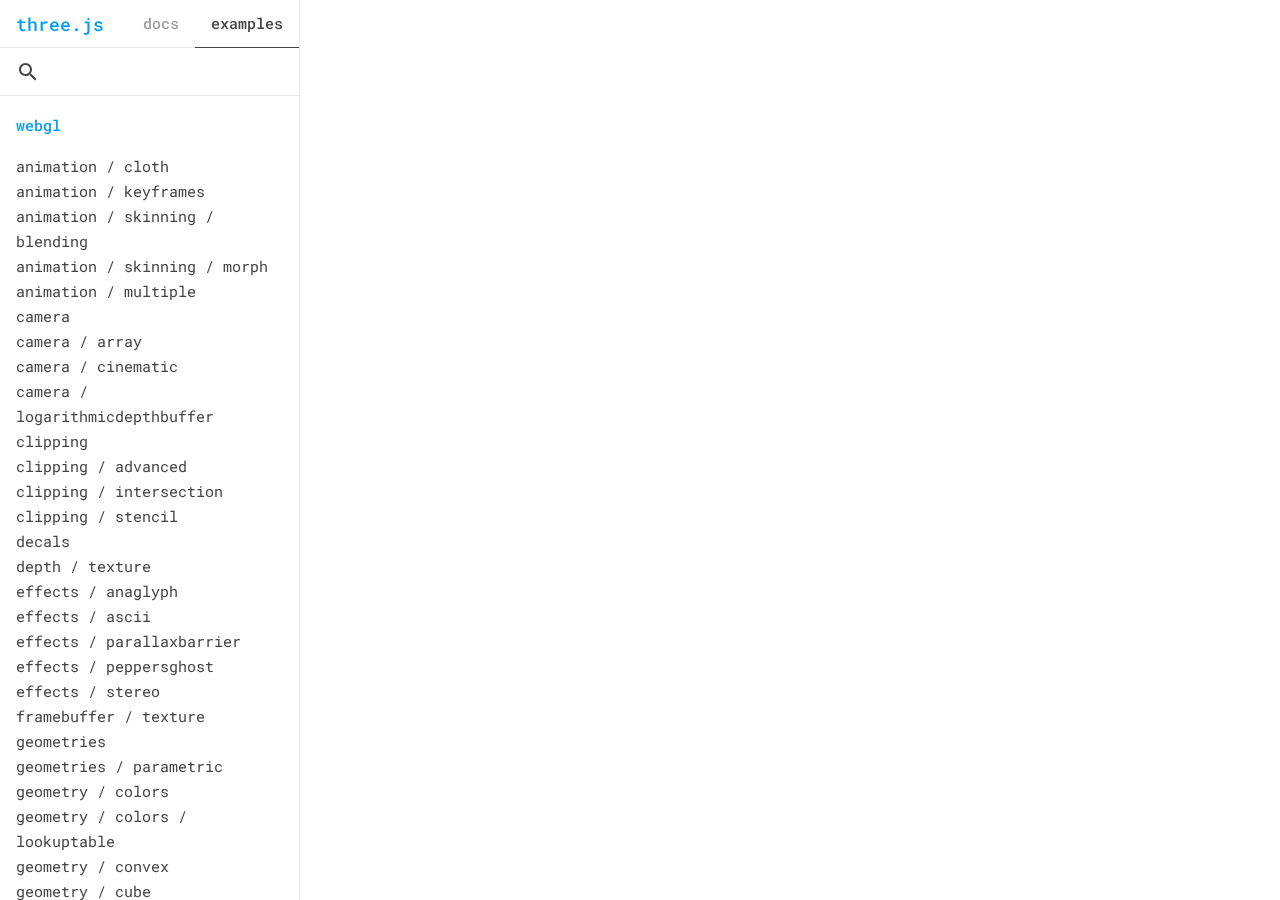
<file: three.js-master/examples/index.html>
<!DOCTYPE html>
<html lang="en">
	<head>
		<meta charset="utf-8">
		<title>three.js examples</title>
		<meta name="viewport" content="width=device-width, user-scalable=no, minimum-scale=1.0, maximum-scale=1.0">
		<link rel="shortcut icon" href="../files/favicon.ico" />
		<link rel="stylesheet" type="text/css" href="../files/main.css">
		<style>
			#panel #content .link {
				display: block;
			}
		</style>
	</head>
	<body>

		<div id="panel">

			<div id="header">
				<h1><a href="https://threejs.org">three.js</a></h1>

				<div id="sections">
					<a href="../docs/index.html#manual/introduction/Creating-a-scene">docs</a>
					<span class="selected">examples</span>
				</div>

				<div id="expandButton"></div>
			</div>

			<div id="panelScrim"></div>

			<div id="contentWrapper">

				<div id="inputWrapper">
					<input placeholder="" type="text" id="filter" autocorrect="off" autocapitalize="off" spellcheck="false" />
					<div id="exitSearchButton"></div>
				</div>

				<div id="content"></div>
			</div>

		</div>

		<iframe id="viewer" name="viewer" allowfullscreen allowvr onmousewheel=""></iframe>

		<a id="button" target="_blank"><img src="../files/ic_code_black_24dp.svg"></a>

		<script src="files.js"></script>

		<script>

		function extractQuery() {

			var p = window.location.search.indexOf( '?q=' );

			if ( p !== - 1 ) {

				return window.location.search.substr( 3 );

			}

			return '';

		}

		var panel = document.getElementById( 'panel' );
		var content = document.getElementById( 'content' );
		var viewer = document.getElementById( 'viewer' );

		var filterInput = document.getElementById( 'filter' );
		var exitSearchButton = document.getElementById( 'exitSearchButton' );

		var expandButton = document.getElementById( 'expandButton' );
		expandButton.addEventListener( 'click', function ( event ) {

			event.preventDefault();
			panel.classList.toggle( 'open' );

		} );

		var panelScrim = document.getElementById( 'panelScrim' );
		panelScrim.onclick = function ( event ) {

			event.preventDefault();
			panel.classList.toggle( 'open' );

		};

		// iOS iframe auto-resize workaround

		if ( /(iPad|iPhone|iPod)/g.test( navigator.userAgent ) ) {

			viewer.style.width = getComputedStyle( viewer ).width;
			viewer.style.height = getComputedStyle( viewer ).height;
			viewer.setAttribute( 'scrolling', 'no' );

		}

		var container = document.createElement( 'div' );
		content.appendChild( container );

		var viewSrcButton = document.getElementById( 'button' );
		viewSrcButton.style.display = 'none';

		var links = {};
		var selected = null;

		function createLink( file ) {

			var link = document.createElement( 'a' );
			link.className = 'link';
			link.href = file + '.html';
			link.textContent = getName( file );
			link.setAttribute( 'target', 'viewer' );
			link.addEventListener( 'click', function ( event ) {

				if ( event.button !== 0 || event.ctrlKey || event.altKey || event.metaKey ) return;

				selectFile( file );

			} );

			return link;

		}

		for ( var key in files ) {

			var section = files[ key ];

			var header = document.createElement( 'h2' );
			header.textContent = key;
			header.setAttribute( 'data-category', key );
			container.appendChild( header );

			for ( var i = 0; i < section.length; i ++ ) {

				var file = section[ i ];

				var link = createLink( file );
				container.appendChild( link );

				links[ file ] = link;

			}

		}

		function loadFile( file ) {

			selectFile( file );
			viewer.src = file + '.html';

		}

		function selectFile( file ) {

			if ( selected !== null ) links[ selected ].classList.remove( 'selected' );

			links[ file ].classList.add( 'selected' );

			window.location.hash = file;
			viewer.focus();

			panel.classList.remove( 'open' );

			selected = file;

			// Reveal "View source" button and set attributes to this example
			viewSrcButton.style.display = '';
			viewSrcButton.href = 'https://github.com/mrdoob/three.js/blob/master/examples/' + selected + '.html';
			viewSrcButton.title = 'View source code for ' + getName( selected ) + ' on GitHub';

		}

		if ( window.location.hash !== '' && links[ window.location.hash.substring( 1 ) ] ) {

			loadFile( window.location.hash.substring( 1 ) );

		}

		// filter
		filterInput.onfocus = function ( event ) {

			panel.classList.add( 'searchFocused' );

		};

		filterInput.onblur = function ( event ) {

			if ( filterInput.value === '' ) {

				panel.classList.remove( 'searchFocused' );

			}

		};

		exitSearchButton.onclick = function ( event ) {

			filterInput.value = '';
			updateFilter();
			panel.classList.remove( 'searchFocused' );

		};

		filterInput.addEventListener( 'input', function () {

			updateFilter();

		} );

		function updateFilter() {

			var v = filterInput.value;

			if ( v !== '' ) {

				window.history.replaceState( {}, '', '?q=' + v + window.location.hash );

			} else {

				window.history.replaceState( {}, '', window.location.pathname + window.location.hash );

			}

			var exp = new RegExp( v, 'gi' );

			for ( var key in files ) {

				var section = files[ key ];

				for ( var i = 0; i < section.length; i ++ ) {

					filterExample( section[ i ], exp );

				}

			}

			layoutList();

		}

		function filterExample( file, exp ) {

			var link = links[ file ];
			var name = getName( file );
			var res = file.match( exp );
			var text;

			if ( res && res.length > 0 ) {

				link.classList.remove( 'hidden' );

				for ( var i = 0; i < res.length; i ++ ) {

					text = name.replace( res[ i ], '<b>' + res[ i ] + '</b>' );

				}

				link.innerHTML = text;

			} else {

				link.classList.add( 'hidden' );
				link.innerHTML = name;

			}

		}

		function getName( file ) {

			var name = file.split( '_' );
			name.shift();
			return name.join( ' / ' );

		}

		function layoutList() {

			for ( var key in files ) {

				var collapsed = true;

				var section = files[ key ];

				for ( var i = 0; i < section.length; i ++ ) {

					var file = section[ i ];

					if ( links[ file ].classList.contains( 'hidden' ) === false ) {

						collapsed = false;
						break;

					}

				}

				var element = document.querySelector( 'h2[data-category="' + key + '"]' );

				if ( collapsed ) {

					element.classList.add( 'hidden' );

				} else {

					element.classList.remove( 'hidden' );

				}

			}

		}

		filterInput.value = extractQuery();

		if ( filterInput.value !== '' ) {

			panel.classList.add( 'searchFocused' );

		}

		updateFilter();

		</script>

	</body>
</html>
</file>
<file: three.js-master/files/main.css>
:root {
	color-scheme: light dark;

	--background-color: #fff;

	--color-blue: #049EF4;
	--text-color: #444;
	--secondary-text-color: #9e9e9e;

	--font-size: 16px;
	--line-height: 26px;

	--border-style: 1px solid #E8E8E8;
	--header-height: 48px;
	--panel-width: 300px;
	--panel-padding: 16px;
	--icon-size: 20px;
}

@media (prefers-color-scheme: dark) {

	:root {
		--background-color: #222;

		--text-color: #bbb;
		--secondary-text-color: #666;

		--border-style: 1px solid #444;
	}

}

@font-face {
	font-family: 'Roboto Mono';
	src: local('Roboto Mono'), local('RobotoMono-Regular'), url('../files/RobotoMono-Regular.woff2') format('woff2');
	font-style: normal;
	font-weight: 400;
}

@font-face {
	font-family: 'Roboto Mono';
	src: local('Roboto Mono Medium'), local('RobotoMono-Medium'), url('../files/RobotoMono-Medium.woff2') format('woff2');
	font-style: normal;
	font-weight: 500;
}

* {
	box-sizing: border-box;
	-webkit-font-smoothing: antialiased;
	-moz-osx-font-smoothing: grayscale;
}

html, body {
	height: 100%;
}

html {
	font-size: calc(var(--font-size) - 1px);
	line-height: calc(var(--line-height) - 1px);
}

body {
	font-family: 'Roboto Mono', monospace;
	margin: 0px;
	color: var(--text-color);
	background-color: var(--background-color);
}

a {
	text-decoration: none;
}

h1 {
	font-size: 18px;
	line-height: 24px;
	font-weight: 500;
}

h2 {
	padding: 0;
	margin: 16px 0;
	font-size: calc(var(--font-size) - 1px);
	line-height: var(--line-height);
	font-weight: 500;
	color: var(--color-blue);
}

h3 {
	margin: 0;
	font-weight: 500;
	font-size: calc(var(--font-size) - 1px);
	line-height: var(--line-height);
	color: var(--secondary-text-color);
}

h1 a {
	color: var(--color-blue);
}

#header {
	display: flex;
	height: var(--header-height);
	border-bottom: var(--border-style);
	align-items: center;
}
#header h1 {
	padding-left: var(--panel-padding);
	flex: 1;
	display: flex;
	align-items: center;
	color: var(--color-blue);
}
#header #version {
	border: 1px solid var(--color-blue);
	color: var(--color-blue);
	border-radius: 4px;
	line-height: 16px;
	padding: 0px 2px;
	margin-left: 6px;
	font-size: .9rem;
}

#panel {
	position: fixed;
	z-index: 100;
	left: 0px;
	width: var(--panel-width);
	height: 100%;
	overflow: auto;
	border-right: var(--border-style);
	display: flex;
	flex-direction: column;
	transition: 0s 0s height;
}

	#panel #exitSearchButton {
		width: 48px;
		height: 48px;
		display: none;
		background-color: var(--text-color);
		background-size: var(--icon-size);
		-webkit-mask-image: url(../files/ic_close_black_24dp.svg);
		-webkit-mask-position: 50% 50%;
		-webkit-mask-repeat: no-repeat;
		mask-image: url(../files/ic_close_black_24dp.svg);
		mask-position: 50% 50%;
		mask-repeat: no-repeat;
		cursor: pointer;
		margin-right: 0px;
	}

	#panel.searchFocused #exitSearchButton {
		display: block;
	}

	#panel.searchFocused #language {
		display: none;
	}

	#panel.searchFocused #filter {
		-webkit-mask-image: none;
		mask-image: none;
		background-color: inherit;
		padding-left: 0;
	}

	#panel #expandButton {
		width: 48px;
		height: 48px;
		margin-right: 4px;
		margin-left: 4px;
		display: none;
		cursor: pointer;
		background-color: var(--text-color);
		background-size: var(--icon-size);
		-webkit-mask-image: url(../files/ic_menu_black_24dp.svg);
		-webkit-mask-position: 50% 50%;
		-webkit-mask-repeat: no-repeat;
		mask-image: url(../files/ic_menu_black_24dp.svg);
		mask-position: 50% 50%;
		mask-repeat: no-repeat;
	}

	#panel #sections {
		display: flex;
		justify-content: center;
		z-index: 1000;
		position: relative;
		height: 100%;
		align-items: center;
		font-weight: 500;
	}

	#panel #sections * {
		padding: 0 var(--panel-padding);
		height: 100%;
		position: relative;
		display: flex;
		justify-content: center;
		align-items: center;
	}
	#panel #sections .selected:after {
		content: "";
		position: absolute;
		left: 0;
		right: 0;
		bottom: -1px;
		border-bottom: 1px solid var(--text-color);
	}
	#panel #sections a {
		color: var(--secondary-text-color);
	}

	body.home #panel #sections {
		display: none;
	}

#panel #inputWrapper {
	display: flex;
	align-items: center;
	height: var(--header-height);
	padding: 0 0 0 var(--panel-padding);
	position: relative;
	background: var(--background-color);
}
#panel #inputWrapper:after {
	position: absolute;
	left: 0;
	right: 0;
	bottom: 0;
	border-bottom: var(--border-style);
	content: "";
}

	#panel #filter {
		flex: 1;
		width: 100%;
		padding: 0 36px;
		font-size: 1rem;
		font-weight: 500;
		color: var(--text-color);
		outline: none;
		border: 0px;
		background-color: var(--text-color);
		background-size: var(--icon-size);
		-webkit-mask-image: url(../files/ic_search_black_24dp.svg);
		-webkit-mask-position: 0 50%;
		-webkit-mask-repeat: no-repeat;
		mask-image: url(../files/ic_search_black_24dp.svg);
		mask-position: 0 50%;
		mask-repeat: no-repeat;
		font-family: 'Roboto Mono', monospace;
	}

	#panel #language {
		font-family: 'Roboto Mono', monospace;
		font-size: 1rem;
		line-height: 1rem;
		font-weight: 500;
		color: var(--text-color);
		border: 0px;
		background-image: url(ic_arrow_drop_down_black_24dp.svg);
		background-size: var(--icon-size);
		background-repeat: no-repeat;
		background-position: right center;
		background-color: var(--background-color);
		padding: 2px 24px 4px 24px;
		-webkit-appearance: none;
		-moz-appearance: none;
		appearance: none;
		margin-right: 10px;
	}

		#panel #language:focus {
			outline: none;
		}

	#contentWrapper {
		flex: 1;
		overflow: hidden;
		display: flex;
		flex-direction: column;
		transform: translate3d(0,0,0);
	}
	#panel #content {
		flex: 1;
		overflow-y: auto;
		overflow-x: hidden;
		-webkit-overflow-scrolling: touch;
		padding: 0 var(--panel-padding) var(--panel-padding) var(--panel-padding);
	}

		#panel #content ul {
			list-style-type: none;
			padding: 0px;
			margin: 0px 0 20px 0;
		}
		#panel #content ul li {
			margin: 1px 0;
		}

		#panel #content h2 {
			margin-top: 32px;
			border-top: var(--border-style);
			padding-top: 12px;
		}

		#panel #content h2:first-child {
			margin-top: 16px !important;
			border-top: none;
			padding-top: 0;
		}

		#panel #content a {
			position: relative;
			color: var(--text-color);
		}

		#panel #content a:hover,
		#panel #content a:hover .spacer,
		#panel #content .selected {
			color: var(--color-blue);
		}

		#panel #content .selected {
			text-decoration: underline;
		}

		#panel #content .hidden {
			display: none !important;
		}

		body.home #panel #content h2 {
			margin-bottom: 2px;
			padding-bottom: 0px;
			margin-top: 18px;
			border-top: none;
			padding-top: 6px;
		}

.spacer {
	color: var(--secondary-text-color);
	margin-left: 2px;
	padding-right: 2px;
}

#viewer,
iframe {
	position: absolute;
	border: 0px;
	left: 0;
	right: 0;
	width: 100%;
	height: 100%;
	overflow: auto;
}

#viewer {
	padding-left: var(--panel-width);
}

#button {
	position: fixed;
	bottom: 16px;
	right: 16px;

	padding: 12px;
	border-radius: 50%;
	margin-bottom: 0px;

	background-color: #FFF;
	opacity: .9;
	z-index: 999;

	box-shadow: 0 0 4px rgba(0,0,0,.15);
}
	#button:hover {
		cursor: pointer;
		opacity: 1;
	}
	#button img {
		display: block;
		width: var(--icon-size);
	}

	#button.text {
		border-radius: 25px;
		padding-right: 20px;
		padding-left: 20px;
		color: var(--color-blue);
		opacity: 1;
		font-weight: 500;
	}


#projects {
	display: grid;
	grid-template-columns: repeat(6, 1fr);
	line-height: 0;
}
#projects a {
	overflow: hidden;
}
#projects a img {
	width: 100%;
	transform: scale(1.0);
	transition: 0.15s transform;
}
#projects a:hover img {
	transform: scale(1.08);
}



@media all and ( min-width: 1500px ) {
	#projects {
		grid-template-columns: repeat(7, 1fr);
	}
}

@media all and ( min-width: 1700px ) {
	:root {
		--panel-width: 360px;
		--font-size: 18px;
		--line-height: 28px;
		--header-height: 56px;
		--icon-size: 24px;
	}
	#projects {
		grid-template-columns: repeat(8, 1fr);
	}
}

@media all and ( min-width: 1900px ) {

	#projects {
		grid-template-columns: repeat(9, 1fr);
	}

}

@media all and ( max-width: 1300px ) {
	#projects {
		grid-template-columns: repeat(6, 1fr);
	}
}

@media all and ( max-width: 1100px ) {
	#projects {
		grid-template-columns: repeat(5, 1fr);
	}
}

@media all and ( max-width: 900px ) {
	#projects {
		grid-template-columns: repeat(4, 1fr);
	}
}

@media all and ( max-width: 700px ) {
	#projects {
		grid-template-columns: repeat(3, 1fr);
	}
}


/* mobile */

@media all and ( max-width: 640px ) {

	:root {
		--header-height: 56px;
		--icon-size: 24px;
	}

	#projects {
		grid-template-columns: repeat(2, 1fr);
	}

	#panel #expandButton {
		display: block;
	}
	#panel {
		position: absolute;
		left: 0;
		top: 0;
		width: 100%;
		right: 0;
		z-index: 1000;
		overflow-x: hidden;
		transition: 0s 0s height;
		border: none;
		height: var(--header-height);
		transition: 0s 0.2s height;
	}
	#panel.open {
		height: 100%;
		transition: 0s 0s height;
	}

	#panelScrim {
		pointer-events: none;
		background-color: rgba(0,0,0,0);
		position: absolute;
		left: 0;
		right: 0;
		top: 0;
		bottom: 0;
		z-index: 1000;
		pointer-events: none;
		transition: .2s background-color;
	}
	#panel.open #panelScrim {
		pointer-events: auto;
		background-color: rgba(0,0,0,0.4);
	}

	#contentWrapper {
		position: absolute;
		right: 0;
		top: 0;
		bottom: 0;
		background: var(--background-color);
		box-shadow: 0 0 8px rgba(0,0,0,.1);
		width: calc(100vw - 60px);
		max-width: 360px;
		z-index: 10000;
		transition: .25s transform;
		overflow-x: hidden;
		margin-right: -380px;
		line-height: 2rem;
	}
	#panel.open #contentWrapper {
		transform: translate3d(-380px, 0 ,0);
	}
	#viewer,
	iframe {
		left: 0;
		top: var(--header-height);
		width: 100%;
		height: calc(100% - var(--header-height));
	}
	#viewer {
		padding-left: 0;
	}
}
</file>
